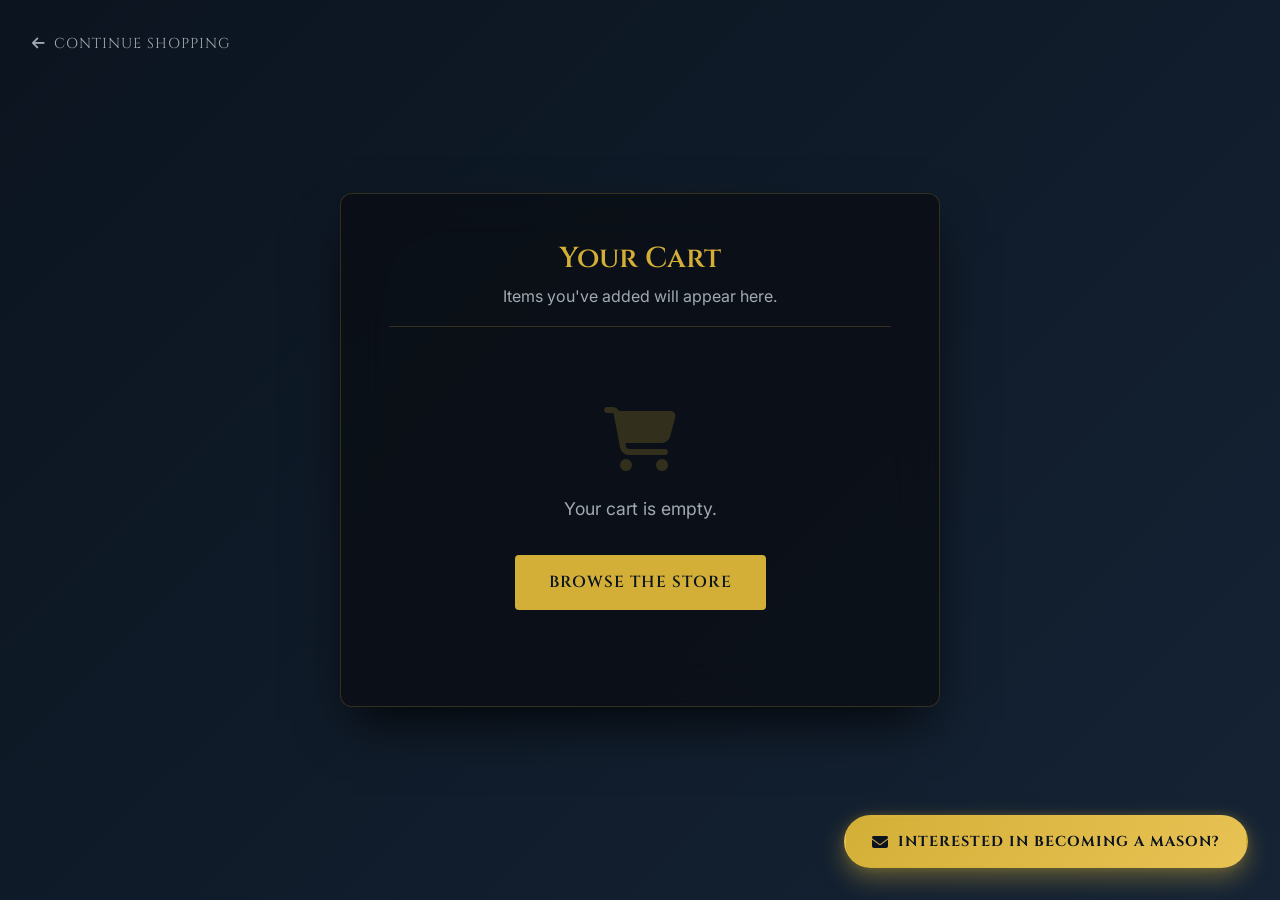
<file: cart.html>
<!DOCTYPE html>
<html lang="en">

<head>
    <meta charset="UTF-8">
    <meta name="viewport" content="width=device-width, initial-scale=1.0">
    <title>Shopping Cart | Lights of the East Lodge No. 33</title>
    <link rel="stylesheet" href="style.css">
    <link rel="icon" type="image/png" href="favicon.png">
    <link rel="preconnect" href="https://fonts.googleapis.com">
    <link rel="preconnect" href="https://fonts.gstatic.com" crossorigin>
    <link
        href="https://fonts.googleapis.com/css2?family=Cinzel:wght@400;600;700&family=Inter:wght@300;400;600&display=swap"
        rel="stylesheet">
    <link rel="stylesheet" href="https://cdnjs.cloudflare.com/ajax/libs/font-awesome/6.4.0/css/all.min.css">
    <style>
        body {
            display: flex;
            align-items: center;
            justify-content: center;
            min-height: 100vh;
            background: linear-gradient(135deg, var(--color-bg) 0%, var(--color-bg-light) 100%);
            padding: 2rem;
        }

        .portal-container {
            width: 100%;
            max-width: 600px;
            padding: 3rem;
            background: rgba(11, 14, 20, 0.8);
            backdrop-filter: blur(20px);
            border: 1px solid rgba(212, 175, 55, 0.2);
            border-radius: 12px;
            box-shadow: 0 25px 50px -12px rgba(0, 0, 0, 0.8);
        }

        .portal-header {
            text-align: center;
            margin-bottom: 2rem;
            padding-bottom: 1rem;
            border-bottom: 1px solid rgba(212, 175, 55, 0.2);
        }

        .portal-header h2 {
            color: var(--color-primary);
            margin-bottom: 0.5rem;
            font-size: 1.8rem;
        }

        .cart-item {
            display: flex;
            justify-content: space-between;
            align-items: center;
            padding: 1.5rem 0;
            border-bottom: 1px solid rgba(255, 255, 255, 0.05);
        }

        .cart-item-info {
            display: flex;
            gap: 1.5rem;
            align-items: center;
        }

        .cart-item-image {
            width: 60px;
            height: 60px;
            background-color: var(--color-bg-light);
            border-radius: 8px;
            display: flex;
            align-items: center;
            justify-content: center;
            color: var(--color-primary);
            font-size: 1.5rem;
            border: 1px solid rgba(212, 175, 55, 0.2);
        }

        .cart-item-details h4 {
            color: var(--color-text);
            margin-bottom: 0.25rem;
            font-family: var(--font-body);
        }

        .cart-item-details p {
            color: var(--color-text-muted);
            font-size: 0.85rem;
        }

        .cart-item-price {
            text-align: right;
            font-weight: 600;
            color: var(--color-text);
        }

        .cart-item-price p {
            margin-bottom: 0.25rem;
        }
        
        .cart-item-price span {
            color: var(--color-text-muted);
            font-size: 0.85rem;
            cursor: pointer;
            transition: color 0.2s;
        }

        .cart-item-price span:hover {
            color: #ff4d4d;
        }

        .cart-summary {
            margin-top: 2rem;
            padding-top: 1rem;
        }

        .summary-row {
            display: flex;
            justify-content: space-between;
            margin-bottom: 1rem;
            color: var(--color-text-muted);
        }

        .summary-row.total {
            color: var(--color-primary);
            font-size: 1.2rem;
            font-weight: 600;
            border-top: 1px solid rgba(212, 175, 55, 0.2);
            padding-top: 1rem;
            margin-bottom: 2rem;
            font-family: var(--font-heading);
            text-transform: uppercase;
        }

        .back-link {
            position: absolute;
            top: 2rem;
            left: 2rem;
            color: var(--color-text-muted);
            display: flex;
            align-items: center;
            gap: 0.5rem;
            font-family: var(--font-heading);
            text-transform: uppercase;
            letter-spacing: 1px;
            font-size: 0.9rem;
        }

        .back-link:hover {
            color: var(--color-primary);
        }

        @media (max-width: 500px) {
            .portal-container {
                padding: 2rem;
            }
            .cart-item {
                flex-direction: column;
                align-items: flex-start;
                gap: 1rem;
            }
            .cart-item-price {
                text-align: left;
                display: flex;
                width: 100%;
                justify-content: space-between;
                align-items: center;
            }
        }
    </style>
</head>

<body>
    <a href="index.html#store" class="back-link"><i class="fas fa-arrow-left"></i> Continue Shopping</a>

    <div class="portal-container reveal active">
        <div class="portal-header">
            <h2>Your Cart</h2>
            <p style="color: var(--color-text-muted);">Items you've added will appear here.</p>
        </div>

        <div style="text-align: center; padding: 3rem 0;">
            <i class="fas fa-shopping-cart" style="font-size: 4rem; color: rgba(212, 175, 55, 0.2); margin-bottom: 1.5rem; display: block;"></i>
            <p style="color: var(--color-text-muted); font-size: 1.1rem; margin-bottom: 2rem;">Your cart is empty.</p>
            <a href="index.html#store" class="btn-primary">Browse the Store</a>
        </div>
    </div>

    <!-- Floating Contact Button -->
    <a href="index.html#contact" class="floating-contact-btn">
        <i class="fas fa-envelope"></i>
        <span>Interested in becoming a Mason?</span>
    </a>
</body>

</html>
</file>
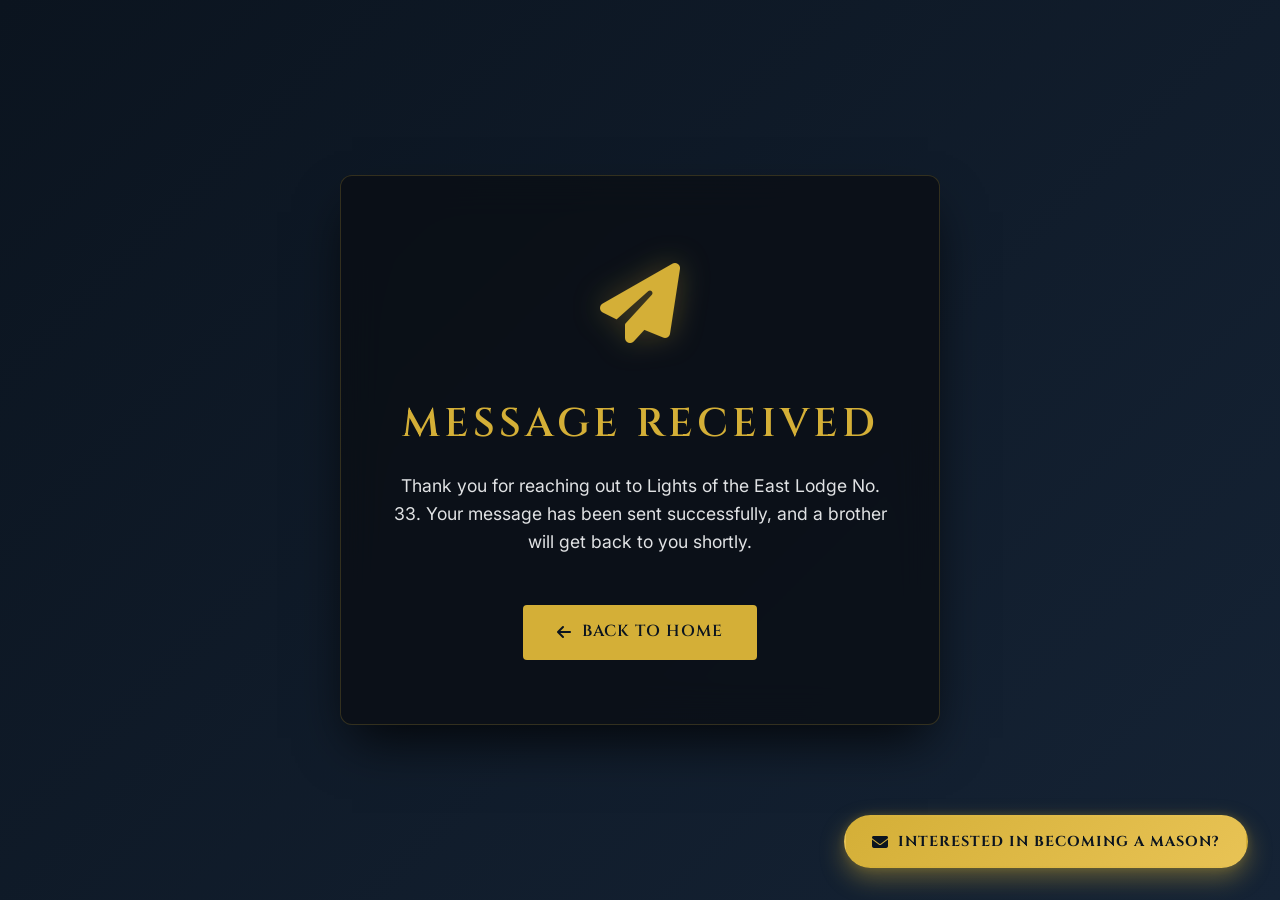
<file: thanks.html>
<!DOCTYPE html>
<html lang="en">

<head>
    <meta charset="UTF-8">
    <meta name="viewport" content="width=device-width, initial-scale=1.0">
    <title>Message Sent | Lights of the East Lodge No. 33</title>
    <link rel="stylesheet" href="style.css">
    <link rel="icon" type="image/png" href="favicon.png">
    <link rel="preconnect" href="https://fonts.googleapis.com">
    <link rel="preconnect" href="https://fonts.gstatic.com" crossorigin>
    <link
        href="https://fonts.googleapis.com/css2?family=Cinzel:wght@400;600;700&family=Inter:wght@300;400;600&display=swap"
        rel="stylesheet">
    <link rel="stylesheet" href="https://cdnjs.cloudflare.com/ajax/libs/font-awesome/6.4.0/css/all.min.css">
    <style>
        body {
            display: flex;
            align-items: center;
            justify-content: center;
            min-height: 100vh;
            background: linear-gradient(135deg, var(--color-bg) 0%, var(--color-bg-light) 100%);
            margin: 0;
            padding: 2rem;
            text-align: center;
        }

        .thanks-container {
            max-width: 600px;
            padding: 4rem 3rem;
            background: rgba(11, 14, 20, 0.8);
            backdrop-filter: blur(20px);
            border: 1px solid rgba(212, 175, 55, 0.2);
            border-radius: 12px;
            box-shadow: 0 25px 50px -12px rgba(0, 0, 0, 0.8);
            animation: fadeInUp 0.8s ease-out;
        }

        @keyframes fadeInUp {
            from {
                opacity: 0;
                transform: translateY(30px);
            }

            to {
                opacity: 1;
                transform: translateY(0);
            }
        }

        .success-icon {
            font-size: 5rem;
            color: var(--color-primary);
            margin-bottom: 2rem;
            filter: drop-shadow(0 0 15px rgba(212, 175, 55, 0.3));
        }

        h1 {
            font-family: var(--font-heading);
            font-size: 2.5rem;
            color: var(--color-primary);
            text-transform: uppercase;
            letter-spacing: 4px;
            margin-bottom: 1.5rem;
        }

        p {
            font-size: 1.1rem;
            color: var(--color-text);
            line-height: 1.6;
            margin-bottom: 3rem;
            opacity: 0.9;
        }

        .btn-primary {
            display: inline-flex;
            align-items: center;
            gap: 10px;
            text-decoration: none;
        }
    </style>
</head>

<body>
    <div class="thanks-container">
        <div class="success-icon">
            <i class="fas fa-paper-plane"></i>
        </div>
        <h1>Message Received</h1>
        <p>Thank you for reaching out to Lights of the East Lodge No. 33. Your message has been sent successfully, and a
            brother will get back to you shortly.</p>
        <a href="index.html" class="btn-primary">
            <i class="fas fa-arrow-left"></i> Back to Home
        </a>
    </div>

    <!-- Floating Contact Button -->
    <a href="index.html#contact" class="floating-contact-btn">
        <i class="fas fa-envelope"></i>
        <span>Interested in becoming a Mason?</span>
    </a>
</body>

</html>
</file>
<file: style.css>
:root {
    --color-bg: #0B141F;
    --color-bg-light: #152335;
    --color-primary: #D4AF37;
    /* Metallic Gold */
    --color-primary-hover: #E8C355;
    --color-text: #F8F9FA;
    --color-text-muted: #A1AAB3;

    --font-heading: 'Cinzel', serif;
    --font-body: 'Inter', sans-serif;

    --transition-standard: all 0.3s cubic-bezier(0.4, 0, 0.2, 1);
}

* {
    margin: 0;
    padding: 0;
    box-sizing: border-box;
}

html {
    scroll-behavior: smooth;
    font-size: 16px;
    background-color: var(--color-bg);
}

body {
    font-family: var(--font-body);
    background-color: var(--color-bg);
    color: var(--color-text);
    line-height: 1.6;
    overflow-x: hidden;
}

h1,
h2,
h3,
h4,
h5,
h6 {
    font-family: var(--font-heading);
    font-weight: 600;
    line-height: 1.2;
    margin-bottom: 1rem;
}

a {
    color: var(--color-text);
    text-decoration: none;
    transition: var(--transition-standard);
}

.container {
    max-width: 1200px;
    margin: 0 auto;
    padding: 0 2rem;
}

/* Buttons */
.btn-primary,
.btn-secondary {
    display: inline-block;
    padding: 0.8rem 2rem;
    font-family: var(--font-heading);
    font-weight: 600;
    text-transform: uppercase;
    letter-spacing: 1px;
    border-radius: 4px;
    cursor: pointer;
    transition: var(--transition-standard);
    text-align: center;
    border: 2px solid transparent;
}

.btn-primary {
    background-color: var(--color-primary);
    color: var(--color-bg);
}

.btn-primary:hover {
    background-color: var(--color-primary-hover);
    box-shadow: 0 0 20px rgba(212, 175, 55, 0.4);
    transform: translateY(-2px);
}

.btn-secondary {
    background-color: transparent;
    color: var(--color-primary);
    border-color: var(--color-primary);
}

.btn-secondary:hover {
    background-color: rgba(212, 175, 55, 0.1);
    box-shadow: 0 0 20px rgba(212, 175, 55, 0.2);
    transform: translateY(-2px);
}

.w-100 {
    width: 100%;
}

/* Visibility helpers */
.mobile-only {
    display: none;
}

/* Navigation */
nav {
    position: fixed;
    top: 0;
    width: 100%;
    padding: 1.5rem 0;
    z-index: 3100;
    transition: var(--transition-standard);
    background-color: transparent;
}

nav.scrolled {
    background-color: rgba(11, 20, 31, 0.95);
    backdrop-filter: blur(10px);
    padding: 1rem 0;
    box-shadow: 0 4px 30px rgba(0, 0, 0, 0.5);
    border-bottom: 1px solid rgba(212, 175, 55, 0.1);
}

.nav-container {
    max-width: 1400px;
    margin: 0 auto;
    padding: 0 2rem;
    display: flex;
    justify-content: space-between;
    align-items: center;
}

.logo-container {
    display: flex;
    align-items: center;
    gap: 0.6rem;
    flex-shrink: 0;
}

.logo-img {
    height: 60px;
    width: 60px;
    object-fit: cover;
    border-radius: 50%;
    border: 2px solid var(--color-primary);
}

.logo-text {
    font-family: var(--font-heading);
    font-size: 1.4rem;
    font-weight: 700;
    color: var(--color-primary);
    letter-spacing: 1px;
    text-transform: uppercase;
    white-space: nowrap;
}

.nav-links {
    display: flex;
    align-items: center;
    gap: 1rem;
}

.nav-links a:not(.btn-nav) {
    font-size: 0.78rem;
    text-transform: uppercase;
    letter-spacing: 0.5px;
    font-weight: 600;
    position: relative;
    white-space: nowrap;
}

.nav-links a:not(.btn-nav):after {
    content: '';
    position: absolute;
    bottom: -5px;
    left: 0;
    width: 0;
    height: 2px;
    background-color: var(--color-primary);
    transition: var(--transition-standard);
}

/* Suppress the full-width underline on the About Us dropdown — handled via .nav-label */
.dropbtn::after,
.dropbtn:hover::after,
.dropbtn.active::after {
    display: none !important;
}

/* Underline only the text span inside .dropbtn, not the chevron */
.nav-label {
    position: relative;
}

.nav-label::after {
    content: '';
    position: absolute;
    bottom: -5px;
    left: 0;
    width: 0;
    height: 2px;
    background-color: var(--color-primary);
    transition: var(--transition-standard);
}

.dropbtn:hover .nav-label::after,
.dropbtn.active .nav-label::after {
    width: 100%;
}

.nav-links a:not(.btn-nav):hover:after,
.nav-links a:not(.btn-nav).active:after {
    width: 100%;
}

/* Dropdown Menu */
.dropdown {
    position: relative;
    display: inline-block;
}

.dropdown-content {
    display: none;
    position: absolute;
    top: 100%;
    left: 50%;
    transform: translateX(-50%);
    background-color: rgba(11, 20, 31, 0.98);
    min-width: 180px;
    box-shadow: 0 8px 24px rgba(0, 0, 0, 0.6);
    z-index: 1000;
    border: 1px solid rgba(212, 175, 55, 0.15);
    border-radius: 4px;
    padding: 0.5rem 0;
    margin-top: 1rem;
}

/* Invisible bridge to keep hover state active when moving mouse down */
.dropdown-content::before {
    content: '';
    position: absolute;
    top: -1rem;
    left: 0;
    width: 100%;
    height: 1rem;
}

.dropdown:hover .dropdown-content {
    display: block;
    animation: fadeIn 0.2s ease;
}

@keyframes fadeIn {
    from { opacity: 0; transform: translate(-50%, -10px); }
    to { opacity: 1; transform: translate(-50%, 0); }
}

.dropdown-content a {
    color: var(--color-text);
    padding: 0.8rem 1.5rem !important;
    display: block;
    text-align: center;
}

.dropdown-content a:not(.btn-nav):after {
    display: none;
}

.dropdown-content a:hover {
    background-color: rgba(212, 175, 55, 0.1);
    color: var(--color-primary);
}

.dropdown-content a.active {
    color: var(--color-primary);
    background-color: rgba(212, 175, 55, 0.08);
    border-left: 2px solid var(--color-primary);
}

.btn-nav {
    padding: 0.5rem 1.2rem;
    font-size: 0.8rem;
}

.desktop-cart {
    font-size: 1.5rem !important;
    color: var(--color-primary) !important;
}

.desktop-cart:hover {
    color: var(--color-primary-hover) !important;
}

.desktop-cart::after {
    display: none !important;
}

.mobile-actions {
    display: none;
    align-items: center;
    gap: 1.2rem;
}

.mobile-cart {
    font-size: 1.3rem;
    color: var(--color-primary);
    transition: var(--transition-standard);
}

.mobile-cart:hover {
    color: var(--color-primary-hover);
}

.mobile-menu-toggle {
    font-size: 1.5rem;
    color: var(--color-primary);
    cursor: pointer;
}

/* Hero Section */
.hero {
    height: 100vh;
    position: relative;
    display: flex;
    align-items: center;
    justify-content: center;
    text-align: center;
    overflow: hidden;
}

.hero-bg {
    position: absolute;
    top: 0;
    left: 0;
    width: 100%;
    height: 100%;
    object-fit: cover;
    z-index: 1;
    transform: scale(1.05);
    /* for subtle parallax/zoom */
}

.hero-overlay {
    position: absolute;
    top: 0;
    left: 0;
    width: 100%;
    height: 100%;
    background: linear-gradient(to bottom, rgba(11, 20, 31, 0.7) 0%, rgba(11, 20, 31, 0.9) 100%);
    z-index: 2;
}

.hero-content {
    max-width: 800px;
    padding: 0 2rem;
    position: relative;
    z-index: 3;
}

.hero-content h1 {
    font-size: clamp(2rem, 6vw, 4rem);
    white-space: normal;
    color: var(--color-primary);
    text-transform: uppercase;
    letter-spacing: 4px;
    text-shadow: 0 4px 15px rgba(0, 0, 0, 1), 0 10px 30px rgba(0, 0, 0, 0.9), 0 0 50px rgba(0, 0, 0, 0.8);
    margin-bottom: 1.5rem;
}

.hero-content p {
    font-size: 1.2rem;
    color: var(--color-text);
    margin-bottom: 2.5rem;
    font-weight: 300;
}

.hero-actions {
    display: flex;
    gap: 1.5rem;
    justify-content: center;
}

/* Sections General */
.section {
    padding: 6rem 0;
}

.dark-bg {
    background-color: var(--color-bg-light);
    border-top: 1px solid rgba(212, 175, 55, 0.05);
    border-bottom: 1px solid rgba(212, 175, 55, 0.05);
}

.section-header {
    text-align: center;
    margin-bottom: 4rem;
}

.section-header h2 {
    font-size: 2.5rem;
    color: var(--color-primary);
    text-transform: uppercase;
    letter-spacing: 2px;
}

.divider {
    height: 3px;
    width: 60px;
    background-color: var(--color-primary);
    margin: 1rem auto 0;
    border-radius: 2px;
}

/* Placeholder Sections */
.placeholder-content {
    text-align: center;
    padding: 3rem 2rem;
    border: 1px dashed rgba(212, 175, 55, 0.25);
    border-radius: 8px;
    background: linear-gradient(135deg, rgba(21, 35, 53, 0.5) 0%, rgba(11, 20, 31, 0.5) 100%);
    max-width: 600px;
    margin: 0 auto;
}

.section-subheader {
    text-align: center;
    color: var(--color-text-muted);
    font-family: var(--font-body);
    font-weight: 300;
    font-size: 1.1rem;
    letter-spacing: 0.5px;
    margin-bottom: 2.5rem;
}

.img-placeholder-square {
    width: 100%;
    max-width: 680px;
    aspect-ratio: 16 / 9;
    margin: 0 auto;
    border: 2px solid var(--color-primary);
    border-radius: 6px;
    background: linear-gradient(135deg, rgba(21, 35, 53, 0.6) 0%, rgba(11, 20, 31, 0.6) 100%);
    display: flex;
    align-items: center;
    justify-content: center;
    position: relative;
    overflow: hidden;
}

.img-placeholder-square::after {
    content: '\f03e';
    font-family: 'Font Awesome 6 Free';
    font-weight: 900;
    font-size: 3rem;
    color: rgba(212, 175, 55, 0.2);
}

.placeholder-icon {
    font-size: 3.5rem;
    color: var(--color-primary);
    opacity: 0.6;
    margin-bottom: 1.5rem;
}

.placeholder-content h3 {
    color: var(--color-primary);
    font-size: 1.5rem;
    margin-bottom: 1rem;
}

.placeholder-content p {
    color: var(--color-text-muted);
    font-size: 1rem;
    line-height: 1.8;
}


/* About Section */
.about-grid {
    display: grid;
    grid-template-columns: 1fr 1fr;
    gap: 4rem;
    align-items: center;
}

.about-text h3 {
    font-size: 1.8rem;
    color: var(--color-primary);
}

.about-text p {
    margin-bottom: 1.5rem;
    color: var(--color-text-muted);
    font-size: 1.1rem;
}

.image-placeholder {
    width: 100%;
    aspect-ratio: 4/3;
    background: linear-gradient(135deg, #152335 0%, #0B141F 100%);
    border: 1px solid rgba(212, 175, 55, 0.2);
    border-radius: 8px;
    display: flex;
    align-items: center;
    justify-content: center;
    font-size: 5rem;
    color: rgba(212, 175, 55, 0.2);
    box-shadow: 0 20px 40px rgba(0, 0, 0, 0.4);
    position: relative;
    overflow: hidden;
}

.image-placeholder:after {
    content: '';
    position: absolute;
    top: -50%;
    left: -50%;
    width: 200%;
    height: 200%;
    background: linear-gradient(to right, rgba(255, 255, 255, 0) 0%, rgba(212, 175, 55, 0.05) 50%, rgba(255, 255, 255, 0) 100%);
    transform: rotate(30deg);
    animation: shimmer 6s infinite linear;
}

@keyframes shimmer {
    0% {
        transform: translateX(-100%) rotate(30deg);
    }

    100% {
        transform: translateX(100%) rotate(30deg);
    }
}

/* Tenets Section */
.tenets-grid {
    display: grid;
    grid-template-columns: repeat(3, 1fr);
    gap: 2rem;
}

.events-grid {
    display: grid;
    grid-template-columns: repeat(2, 1fr);
    gap: 2rem;
}

.event-featured {
    display: grid;
    grid-template-columns: 1fr 1.2fr;
    gap: 2rem;
    background-color: var(--color-bg);
    border: 1px solid rgba(212, 175, 55, 0.1);
    border-radius: 8px;
    overflow: hidden;
}

.event-featured.small-event {
    display: flex;
    flex-direction: column;
}

.event-featured.small-event .event-image {
    min-height: 200px;
}

.event-image {
    min-height: 350px;
    height: 100%;
}

.event-image .image-placeholder {
    height: 100%;
    width: 100%;
    border: none;
    border-radius: 0;
    max-width: none;
    aspect-ratio: auto;
}

.event-details {
    padding: 3rem 2rem 3rem 0;
    display: flex;
    flex-direction: column;
    justify-content: center;
}

.event-featured.small-event .event-details {
    padding: 2rem;
}

.event-details h3 {
    color: var(--color-text);
    font-size: 1.8rem;
    margin-bottom: 1rem;
}

.small-event .event-details h3 {
    font-size: 1.4rem;
}

.event-meta {
    display: flex;
    gap: 1.5rem;
    color: var(--color-primary);
    font-size: 0.95rem;
    margin-bottom: 1.5rem;
    flex-wrap: wrap;
}

.event-meta span {
    display: flex;
    align-items: center;
    gap: 0.5rem;
}

.event-description {
    color: var(--color-text-muted);
    line-height: 1.7;
}

@media (max-width: 992px) {
    .events-grid {
        grid-template-columns: 1fr;
    }
    
    .event-featured {
        grid-template-columns: 1fr;
    }
    
    .event-details {
        padding: 2rem;
    }
    
    .event-image {
        min-height: 250px;
    }
}

.tenet-card {
    background-color: var(--color-bg);
    padding: 3rem 2rem;
    border-radius: 8px;
    text-align: center;
    border: 1px solid rgba(212, 175, 55, 0.1);
    transition: var(--transition-standard);
}

.tenet-card:hover {
    transform: translateY(-10px);
    border-color: rgba(212, 175, 55, 0.4);
    box-shadow: 0 15px 30px rgba(0, 0, 0, 0.5);
}

.tenet-icon {
    font-size: 3rem;
    color: var(--color-primary);
    margin-bottom: 1.5rem;
}

.tenet-card h3 {
    color: var(--color-text);
    margin-bottom: 1rem;
}

.tenet-card p {
    color: var(--color-text-muted);
    font-size: 0.95rem;
}

/* Gallery Section */
.gallery-grid {
    column-count: 3;
    column-gap: 1.5rem;
}

.gallery-item {
    break-inside: avoid;
    margin-bottom: 1.5rem;
}

.gallery-item .image-placeholder {
    width: 100%;
    aspect-ratio: auto; /* Override default if needed */
    cursor: pointer;
    transition: var(--transition-standard);
}

.gallery-item.tall .image-placeholder {
    aspect-ratio: 3 / 4;
}

.gallery-item.medium .image-placeholder {
    aspect-ratio: 1 / 1;
}

.gallery-item.wide .image-placeholder {
    aspect-ratio: 4 / 3;
}

.gallery-item:hover .image-placeholder {
    transform: scale(1.02);
    border-color: rgba(212, 175, 55, 0.5);
    box-shadow: 0 10px 20px rgba(0, 0, 0, 0.5);
}

.gallery-img {
    width: 100%;
    height: 100%;
    object-fit: cover;
    display: block;
    border-radius: 8px;
    border: 1px solid rgba(212, 175, 55, 0.2);
    box-shadow: 0 10px 20px rgba(0, 0, 0, 0.4);
    cursor: pointer;
    transition: var(--transition-standard);
}

.gallery-img:hover {
    transform: scale(1.02);
    border-color: rgba(212, 175, 55, 0.5);
    box-shadow: 0 15px 30px rgba(0, 0, 0, 0.5);
}

/* Gallery Section Toggle */
.gallery-grid.collapsed .gallery-item:nth-child(n+7) {
    display: none !important;
}

@media (max-width: 768px) {
    .gallery-grid,
    .gallery-grid.full-width {
        column-count: auto;
        display: grid;
        grid-template-columns: repeat(3, 1fr);
        gap: 1rem;
    }
    .gallery-item {
        margin-bottom: 0;
    }
    .gallery-item .image-placeholder {
        aspect-ratio: 1 / 1 !important;
    }
    #gallery .container,
    .gallery-section .container {
        padding: 0 0.5rem;
    }
    .lightbox-modal {
        padding: 85px 1rem 1rem 1rem;
    }
    .lightbox-close {
        top: 85px;
        right: 1.5rem;
    }
}

@media (max-width: 576px) {
    .gallery-grid,
    .gallery-grid.full-width {
        grid-template-columns: repeat(2, 1fr);
        gap: 0.5rem;
    }
    #gallery .container,
    .gallery-section .container {
        padding: 0 0.25rem;
    }
    .lightbox-modal {
        padding: 85px 0.5rem 0.5rem 0.5rem;
    }
    .lightbox-close {
        top: 85px;
        right: 1rem;
    }
}

/* Officers Section */
.officers-grid {
    display: grid;
    grid-template-columns: repeat(4, 1fr);
    gap: 2rem;
}

.officer-card {
    text-align: center;
}

.officer-avatar {
    width: 150px;
    height: 150px;
    border-radius: 50%;
    margin: 0 auto 1.5rem;
    background-color: var(--color-bg-light);
    border: 3px solid var(--color-primary);
    display: flex;
    align-items: center;
    justify-content: center;
    font-size: 3rem;
    color: var(--color-primary);
    transition: var(--transition-standard);
}

.officer-card:hover .officer-avatar {
    border-color: var(--color-primary-hover);
    box-shadow: 0 0 25px rgba(212, 175, 55, 0.4);
    transform: scale(1.05);
}

.officer-card h4 {
    font-size: 1.2rem;
    margin-bottom: 0.5rem;
    color: var(--color-text);
}

.officer-title {
    color: var(--color-primary);
    font-size: 0.9rem;
    text-transform: uppercase;
    letter-spacing: 1px;
}

/* Lodge Officers Section Toggle */
@media (min-width: 769px) {
    .officers-grid.collapsed .officer-card:nth-child(n+9) {
        display: none;
    }
}

@media (max-width: 768px) {
    .officers-grid.collapsed .officer-card:nth-child(n+5) {
        display: none;
    }
}

/* Contact Section */
.contact-grid {
    display: grid;
    grid-template-columns: 1fr 1fr;
    gap: 4rem;
}

.info-item {
    display: flex;
    gap: 1.5rem;
    margin-bottom: 2rem;
}

.info-item i {
    font-size: 1.5rem;
    color: var(--color-primary);
    margin-top: 0.2rem;
}

.info-item h4 {
    margin-bottom: 0.5rem;
    color: var(--color-text);
}

.info-item p {
    color: var(--color-text-muted);
}

.contact-form {
    background-color: var(--color-bg-light);
    padding: 2.5rem;
    border-radius: 8px;
    border: 1px solid rgba(212, 175, 55, 0.1);
}

.form-group {
    margin-bottom: 1.5rem;
}

input,
select,
textarea {
    width: 100%;
    display: block;
    box-sizing: border-box;
    padding: 1rem;
    background-color: var(--color-bg-light);
    border: 1px solid rgba(255, 255, 255, 0.1);
    color: var(--color-text);
    border-radius: 4px;
    font-family: var(--font-body);
    transition: var(--transition-standard);
}

input:focus,
select:focus,
textarea:focus {
    outline: none;
    border-color: var(--color-primary);
    box-shadow: 0 0 0 2px rgba(212, 175, 55, 0.2);
}

input[type="checkbox"] {
    accent-color: var(--color-primary);
}

/* Modal Styles */
.modal {
    display: none;
    position: fixed;
    z-index: 2000;
    left: 0;
    top: 0;
    width: 100%;
    height: 100%;
    background-color: rgba(0, 0, 0, 0.7);
    backdrop-filter: blur(5px);
    opacity: 0;
    transition: opacity 0.3s ease;
    align-items: center;
    justify-content: center;
}

.modal.show {
    display: flex;
    opacity: 1;
}

.modal-content {
    background-color: var(--color-bg);
    border: 1px solid rgba(212, 175, 55, 0.2);
    border-radius: 8px;
    padding: 2.5rem;
    width: 90%;
    max-width: 450px;
    position: relative;
    box-shadow: 0 15px 40px rgba(0, 0, 0, 0.6);
    transform: translateY(-20px);
    transition: transform 0.3s ease;
}

.modal.show .modal-content {
    transform: translateY(0);
}

.close-modal {
    position: absolute;
    top: 1rem;
    right: 1.5rem;
    color: var(--color-text-muted);
    font-size: 2rem;
    font-weight: bold;
    cursor: pointer;
    transition: color 0.2s;
}

.close-modal:hover {
    color: var(--color-primary);
}

/* Lightbox Modal Styles */
.lightbox-modal {
    display: none;
    position: fixed;
    z-index: 3000;
    left: 0;
    top: 0;
    width: 100%;
    height: 100%;
    background-color: rgba(0, 0, 0, 0.9);
    backdrop-filter: blur(10px);
    opacity: 0;
    transition: opacity 0.3s ease;
    align-items: center;
    justify-content: center;
    box-sizing: border-box;
    padding: 110px 2rem 2rem 2rem;
}

.lightbox-modal.show {
    display: flex;
    opacity: 1;
}

.lightbox-content {
    max-width: 100%;
    max-height: 100%;
    border: 2px solid var(--color-primary);
    border-radius: 8px;
    box-shadow: 0 20px 50px rgba(0, 0, 0, 0.8), 0 0 30px rgba(212, 175, 55, 0.3);
    transform: scale(0.95);
    transition: transform 0.3s ease;
    object-fit: contain;
}

.lightbox-modal.show .lightbox-content {
    transform: scale(1);
}

.lightbox-close {
    position: absolute;
    top: 110px;
    right: 2rem;
    font-size: 2rem;
    color: var(--color-primary);
    background-color: rgba(11, 20, 31, 0.8);
    width: 3rem;
    height: 3rem;
    border-radius: 50%;
    display: flex;
    align-items: center;
    justify-content: center;
    border: 1px solid rgba(212, 175, 55, 0.3);
    cursor: pointer;
    transition: var(--transition-standard);
    z-index: 3010;
}

.lightbox-close:hover {
    color: var(--color-bg);
    background-color: var(--color-primary);
    transform: scale(1.05);
}

/* Footer */
footer {
    background-color: #060B12;
    padding: 4rem 0 0;
    border-top: 1px solid rgba(212, 175, 55, 0.2);
}

.footer-content {
    display: grid;
    grid-template-columns: 2fr 1fr 1fr;
    gap: 4rem;
    margin-bottom: 3rem;
}

.footer-brand p {
    color: var(--color-text-muted);
    margin-top: 1rem;
    max-width: 300px;
}

.footer-links h4,
.footer-social h4 {
    color: var(--color-primary);
    margin-bottom: 1.5rem;
}

.footer-links a {
    display: block;
    color: var(--color-text-muted);
    margin-bottom: 0.8rem;
}

.footer-links a:hover {
    color: var(--color-primary);
    padding-left: 5px;
}

.social-icons {
    display: flex;
    gap: 1rem;
}

.social-icons a {
    display: flex;
    align-items: center;
    justify-content: center;
    width: 40px;
    height: 40px;
    border-radius: 50%;
    background-color: var(--color-bg-light);
    color: var(--color-text);
    transition: var(--transition-standard);
}

.social-icons a:hover {
    background-color: var(--color-primary);
    color: var(--color-bg);
    transform: translateY(-3px);
}

.footer-bottom {
    text-align: center;
    padding: 1.5rem 0;
    border-top: 1px solid rgba(255, 255, 255, 0.05);
    color: var(--color-text-muted);
    font-size: 0.9rem;
}

/* Animations */
.fade-in-up {
    opacity: 0;
    transform: translateY(30px);
    transition: opacity 1s ease, transform 1s ease;
}

.fade-in-up.visible {
    opacity: 1;
    transform: translateY(0);
}

.reveal {
    opacity: 0;
    transform: translateY(40px);
    transition: all 0.8s cubic-bezier(0.5, 0, 0, 1);
}

.reveal.active {
    opacity: 1;
    transform: translateY(0);
}

.delay-1 {
    transition-delay: 0.2s;
}

.delay-2 {
    transition-delay: 0.4s;
}

.delay-3 {
    transition-delay: 0.6s;
}

/* Responsive */
@media (max-width: 992px) {

    .about-grid,
    .contact-grid {
        grid-template-columns: 1fr;
    }

    .hero-content h1 {
        font-size: 3rem;
    }

    .tenets-grid {
        grid-template-columns: 1fr;
    }

    .officers-grid {
        grid-template-columns: 1fr 1fr;
    }

    .footer-content {
        grid-template-columns: 1fr;
        gap: 2rem;
    }
}

@media (max-width: 768px) {
    .nav-container {
        padding: 0 1rem;
    }

    .logo-img {
        height: 45px;
        width: 45px;
    }

    .logo-text {
        font-size: 0.95rem;
        letter-spacing: 0.5px;
        line-height: 1.2;
    }

    .hero-content h1 {
        white-space: normal;
    }

    .hero-actions {
        flex-direction: column;
        gap: 1rem;
    }

    .nav-links {
        position: fixed;
        top: -100vh;
        left: 0;
        width: 100%;
        height: 100vh;
        background-color: rgba(11, 20, 31, 0.98);
        flex-direction: column;
        justify-content: flex-start;
        padding: 6rem 2rem 3rem 2rem;
        gap: 1.2rem;
        overflow-y: auto;
        transition: var(--transition-standard);
    }

    .nav-links a:not(.btn-nav) {
        font-size: 1.15rem;
    }

    .btn-nav {
        font-size: 1rem;
        padding: 0.7rem 1.8rem;
    }

    /* Hide desktop-only dropdown, show flat mobile links */
    .desktop-only {
        display: none !important;
    }

    .mobile-only {
        display: block;
        font-size: 1.15rem;
        text-transform: uppercase;
        letter-spacing: 0.5px;
        font-weight: 600;
        text-align: center;
    }

    .nav-links.nav-active {
        top: 0;
    }

    .mobile-actions {
        display: flex;
        z-index: 1001;
    }

    .desktop-cart {
        display: none !important;
    }
}

/* Subpage Hero Styles */
.subpage-hero {
    height: 45vh !important;
    min-height: 320px !important;
}

.subpage-hero .hero-content h1 {
    font-size: clamp(2rem, 5vw, 3.2rem) !important;
}

/* Full Width Gallery Grid (Subpage) */
.gallery-grid.full-width {
    column-count: 4;
}

@media (min-width: 1600px) {
    .gallery-grid.full-width {
        column-count: 5;
    }
}

@media (max-width: 1200px) {
    .gallery-grid.full-width {
        column-count: 3;
    }
}

/* Back Link Styling */
.back-link {
    color: var(--color-text-muted);
    display: inline-flex;
    align-items: center;
    gap: 0.5rem;
    font-family: var(--font-heading);
    text-transform: uppercase;
    letter-spacing: 1px;
    font-size: 0.9rem;
    transition: var(--transition-standard);
}

.back-link:hover {
    color: var(--color-primary);
}

/* Floating Contact Button */
.floating-contact-btn {
    position: fixed;
    bottom: 2rem;
    right: 2rem;
    z-index: 9999;
    background: linear-gradient(135deg, var(--color-primary) 0%, var(--color-primary-hover) 100%);
    color: var(--color-bg) !important;
    padding: 0.8rem 1.6rem;
    border-radius: 50px;
    font-family: var(--font-heading);
    font-size: 0.9rem;
    font-weight: 700;
    text-transform: uppercase;
    letter-spacing: 1px;
    display: inline-flex;
    align-items: center;
    gap: 0.6rem;
    box-shadow: 0 10px 25px rgba(212, 175, 55, 0.4), 0 0 10px rgba(212, 175, 55, 0.2);
    border: 2px solid transparent;
    transition: var(--transition-standard);
    white-space: nowrap;
}

.floating-contact-btn:hover {
    transform: translateY(-3px) scale(1.05);
    box-shadow: 0 15px 30px rgba(212, 175, 55, 0.6), 0 0 20px rgba(212, 175, 55, 0.4);
    background: linear-gradient(135deg, var(--color-primary-hover) 0%, var(--color-primary) 100%);
}

.floating-contact-btn i {
    font-size: 1rem;
    transition: transform 0.3s ease;
}

.floating-contact-btn:hover i {
    transform: rotate(-10deg) scale(1.1);
}

@media (max-width: 576px) {
    .floating-contact-btn span {
        display: none;
    }
    .floating-contact-btn {
        bottom: 1.5rem;
        right: 1.5rem;
        padding: 0;
        width: 3.5rem;
        height: 3.5rem;
        border-radius: 50%;
        justify-content: center;
        align-items: center;
    }
    .floating-contact-btn i {
        font-size: 1.2rem;
        margin: 0;
    }
}

/* Who We Seek Section Styles */
.seek-list {
    list-style: none;
    padding: 0;
    margin: 1.5rem 0 2rem 0;
}

.seek-list li {
    font-size: 1.1rem;
    color: var(--color-text-muted);
    margin-bottom: 1.2rem;
    display: flex;
    align-items: flex-start;
    gap: 1rem;
    line-height: 1.6;
}

.seek-list li i {
    color: var(--color-primary);
    font-size: 1.1rem;
    margin-top: 0.25rem;
    flex-shrink: 0;
}

.seek-outro {
    font-size: 1.25rem !important;
    font-style: italic;
    color: var(--color-primary) !important;
    border-top: 1px solid rgba(212, 175, 55, 0.1);
    padding-top: 1.5rem;
    margin-top: 1.5rem;
    font-weight: 600;
    font-family: var(--font-heading);
    letter-spacing: 0.5px;
}
</file>
